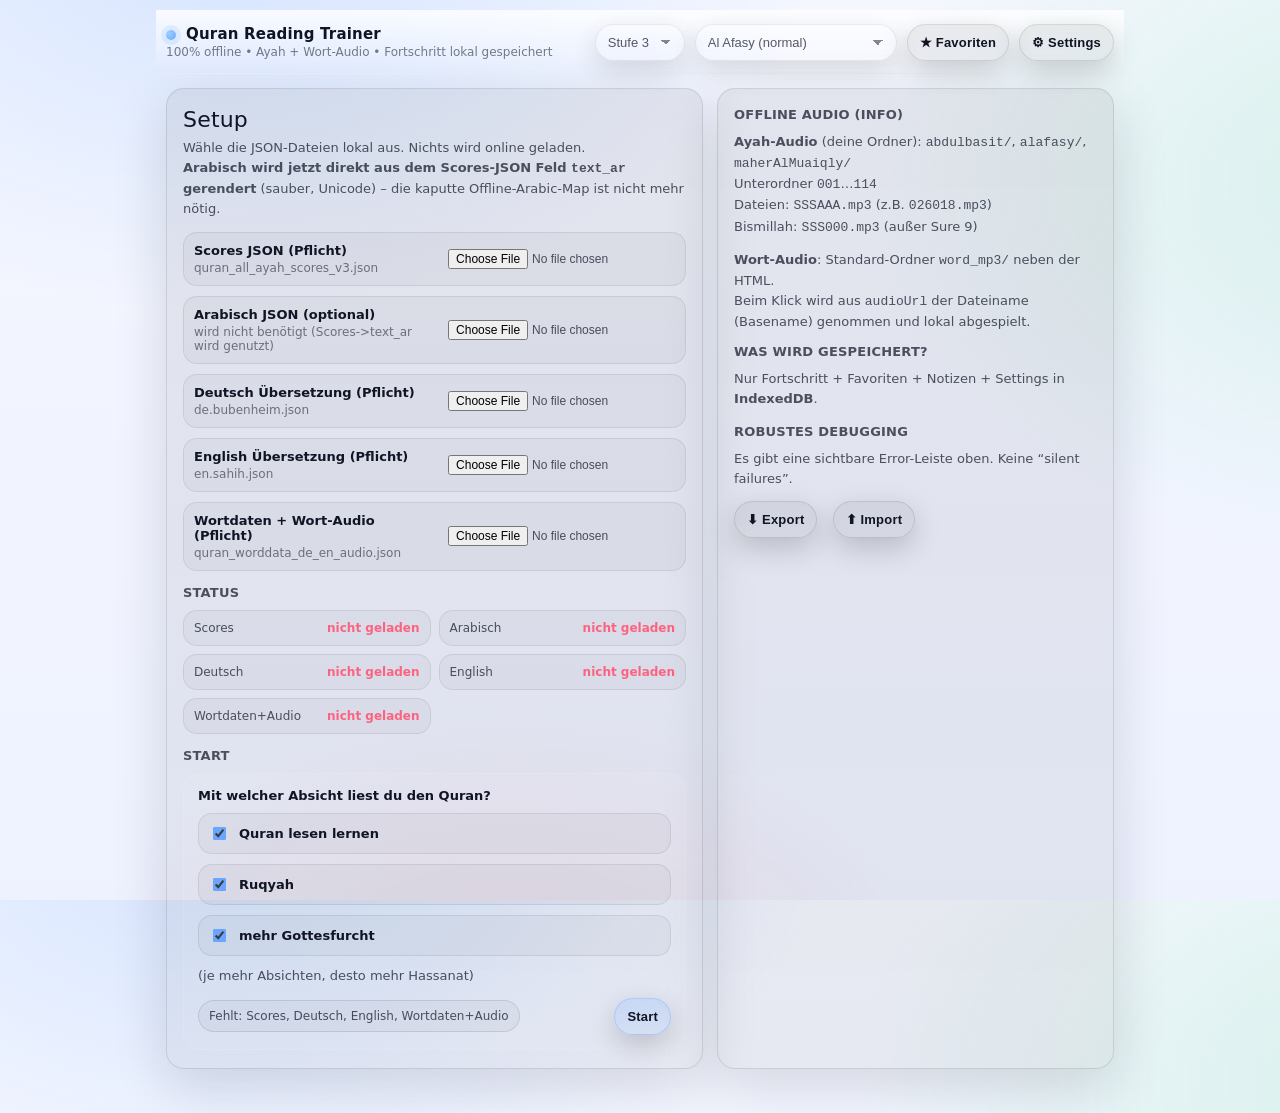
<file: quran_trainer_fixed_v34 (1).html>
<!doctype html>
<html lang="de">
<head>
  <meta charset="utf-8" />
  <meta name="viewport" content="width=device-width,initial-scale=1" />
  <title>Quran Reading Trainer (Offline)</title>
  <meta name="color-scheme" content="light dark">
  <style>
    :root{
      --bg:#0b1220;
      --bg2:#0f1a2e;
      --card:rgba(255,255,255,.08);
      --card2:rgba(255,255,255,.10);
      --stroke:rgba(255,255,255,.14);
      --text:#eaf0ff;
      --muted:rgba(234,240,255,.72);
      --muted2:rgba(234,240,255,.55);
      --accent:#6aa6ff;
      --accent2:#9ad0ff;
      --good:#45d483;
      --mid:#ffcc66;
      --bad:#ff5c7a;
      --shadow: 0 16px 50px rgba(0,0,0,.35);
      --radius: 18px;
      --focus: 0 0 0 3px rgba(106,166,255,.28);

      /* For option lists */
      --optBg:#0f1a2e;
      --optText:#eaf0ff;

      --mono: ui-monospace, SFMono-Regular, Menlo, Monaco, Consolas, "Liberation Mono", "Courier New", monospace;
      --sans: ui-sans-serif, system-ui, -apple-system, Segoe UI, Roboto, Helvetica, Arial, "Apple Color Emoji","Segoe UI Emoji";
    }
    @media (prefers-color-scheme: light){
      :root{
        --bg:#f5f7ff;
        --bg2:#eef2ff;
        --card:rgba(0,0,0,.05);
        --card2:rgba(0,0,0,.07);
        --stroke:rgba(0,0,0,.10);
        --text:#101526;
        --muted:rgba(16,21,38,.72);
        --muted2:rgba(16,21,38,.55);
        --shadow: 0 18px 55px rgba(16,21,38,.14);

        --optBg:#ffffff;
        --optText:#101526;
      }
    }

    *{box-sizing:border-box}
    html,body{height:100%}
    body{
      margin:0;
      font-family:var(--sans);
      background: radial-gradient(1200px 800px at 18% -10%, rgba(106,166,255,.24), transparent 50%),
                  radial-gradient(1000px 700px at 110% 20%, rgba(69,212,131,.16), transparent 55%),
                  radial-gradient(900px 650px at 40% 115%, rgba(255,92,122,.12), transparent 50%),
                  linear-gradient(180deg, var(--bg), var(--bg2));
      color:var(--text);
      overflow-x:hidden;
    }

    .wrap{ max-width: 980px; margin: 0 auto; padding: 22px 16px 44px; }

    .topbar{
      display:flex;
      gap:12px;
      align-items:center;
      justify-content:space-between;
      position:sticky;
      top:0;
      z-index:50;
      padding: 14px 10px 12px;
      margin: -12px -10px 14px;
      backdrop-filter: blur(12px);
      background: linear-gradient(180deg, rgba(0,0,0,.22), rgba(0,0,0,0));
      border-bottom: 1px solid rgba(255,255,255,.06);
    }
    @media (prefers-color-scheme: light){
      .topbar{ background: linear-gradient(180deg, rgba(255,255,255,.8), rgba(255,255,255,0)); border-bottom: 1px solid rgba(0,0,0,.06); }
    }

    .brand{ display:flex; flex-direction:column; gap:2px; min-width: 210px; }
    .brand .title{ font-weight: 720; letter-spacing:.2px; font-size: 15px; line-height: 1.1; display:flex; align-items:center; gap:10px; }
    .dot{
      width:10px; height:10px; border-radius:999px;
      background: radial-gradient(circle at 30% 30%, var(--accent2), var(--accent));
      box-shadow: 0 0 0 5px rgba(106,166,255,.15);
      flex: 0 0 auto;
    }
    .brand .subtitle{ color:var(--muted2); font-size: 12px; }

    .controls{ display:flex; gap:10px; align-items:center; justify-content:flex-end; flex-wrap:wrap; }

    .select, .btn, .input, .iconbtn{
      border:1px solid var(--stroke);
      background: linear-gradient(180deg, var(--card2), var(--card));
      color: var(--text);
      border-radius: 999px;
      padding: 10px 12px;
      font-size: 13px;
      outline:none;
      transition: transform .06s ease, border-color .15s ease, background .15s ease, box-shadow .15s ease;
      box-shadow: 0 10px 28px rgba(0,0,0,.18);
    }

    /* Dropdown readability fix (Windows/Chrome/Edge) */
    select.select{
      color: var(--text) !important;
      background-color: rgba(255,255,255,.06) !important;
    }
    select.select option{
      color: var(--optText) !important;
      background-color: var(--optBg) !important;
    }

    .select{
      padding: 10px 34px 10px 12px;
      appearance:none;
      background-image:
        linear-gradient(45deg, transparent 50%, var(--muted) 50%),
        linear-gradient(135deg, var(--muted) 50%, transparent 50%);
      background-position: calc(100% - 18px) calc(1em + 2px), calc(100% - 13px) calc(1em + 2px);
      background-size: 5px 5px, 5px 5px;
      background-repeat: no-repeat;
      cursor:pointer;
    }

    .input{
      border-radius: 14px;
      padding: 10px 12px;
      background: rgba(255,255,255,.06);
      box-shadow:none;
    }

    .btn{
      cursor:pointer; user-select:none;
      display:inline-flex; align-items:center; justify-content:center; gap:10px;
      font-weight:650; letter-spacing:.2px;
    }
    .btn:active{ transform: translateY(1px) }
    .btn:hover{ border-color: rgba(106,166,255,.35) }
    .btn:focus-visible{ box-shadow: var(--focus) }

    .btn.primary{ background: linear-gradient(180deg, rgba(106,166,255,.22), rgba(106,166,255,.12)); border-color: rgba(106,166,255,.35); }
    .btn.good{ background: linear-gradient(180deg, rgba(69,212,131,.22), rgba(69,212,131,.10)); border-color: rgba(69,212,131,.42); }
    .btn.mid{ background: linear-gradient(180deg, rgba(255,204,102,.22), rgba(255,204,102,.10)); border-color: rgba(255,204,102,.45); }
    .btn.bad{ background: linear-gradient(180deg, rgba(255,92,122,.22), rgba(255,92,122,.10)); border-color: rgba(255,92,122,.45); }

    .iconbtn{
      width: 40px; height:40px;
      display:inline-flex; align-items:center; justify-content:center;
      cursor:pointer; padding:0; border-radius: 999px;
    }
    .iconbtn:hover{ border-color: rgba(106,166,255,.35) }
    .iconbtn:focus-visible{ box-shadow: var(--focus) }

    .card{
      border:1px solid var(--stroke);
      background: linear-gradient(180deg, var(--card2), var(--card));
      border-radius: var(--radius);
      box-shadow: var(--shadow);
    }
    .card.pad{ padding: 18px 16px; }

    .grid{ display:grid; gap:14px; }
    @media (min-width: 900px){ .grid.two{ grid-template-columns: 1.15fr .85fr; } }

    .h1{ font-size: 22px; margin: 0 0 6px; letter-spacing:.2px; }
    .p{ margin: 0; color: var(--muted); line-height: 1.55; font-size: 13px; }
    .sectionTitle{
      margin: 0 0 10px;
      font-weight: 720; letter-spacing:.2px; font-size: 13px; color: var(--muted);
      text-transform: uppercase;
    }
    .row{ display:flex; gap:10px; align-items:center; flex-wrap:wrap; }
    .row.between{ justify-content:space-between; }

    .fileRow{
      display:flex; justify-content:space-between; align-items:center;
      gap:12px; padding:10px 10px; border-radius: 14px;
      border:1px solid rgba(255,255,255,.08);
      background: rgba(255,255,255,.04);
    }
    @media (prefers-color-scheme: light){
      .fileRow{ border:1px solid rgba(0,0,0,.08); background: rgba(0,0,0,.03); }
    }
    .fileRow .label{ display:flex; flex-direction:column; gap:3px; min-width: 190px; }
    .fileRow .label .t{ font-weight: 700; font-size: 13px; }
    .fileRow .label .s{ color:var(--muted2); font-size: 12px; }

    input[type="file"]{ max-width: 100%; color: var(--muted); font-size: 12px; }

    .status{
      display:grid; gap:8px;
      grid-template-columns: 1fr 1fr;
    }
    .status .item{
      padding:10px 10px; border-radius: 14px;
      border:1px solid rgba(255,255,255,.08);
      background: rgba(255,255,255,.04);
      display:flex; justify-content:space-between; align-items:center; gap:10px;
      font-size: 12px; color: var(--muted);
    }
    @media (prefers-color-scheme: light){
      .status .item{ border:1px solid rgba(0,0,0,.08); background: rgba(0,0,0,.03); }
    }
    .status .ok{ color: rgba(69,212,131,.95); font-weight:700 }
    .status .no{ color: rgba(255,92,122,.95); font-weight:700 }

    .check{
      display:flex; align-items:center; gap:10px;
      padding:10px 10px; border-radius: 14px;
      border:1px solid rgba(255,255,255,.08);
      background: rgba(255,255,255,.04);
      cursor:pointer; user-select:none;
    }
    @media (prefers-color-scheme: light){
      .check{ border:1px solid rgba(0,0,0,.08); background: rgba(0,0,0,.03); }
    }
    .check input{ accent-color: var(--accent); cursor:pointer; }

    .trainerCard{ padding: 18px 16px 14px; display:flex; flex-direction:column; gap:14px; }

    .ayahHeader{ display:flex; align-items:flex-start; justify-content:space-between; gap:12px; }
    .ayahHeader .meta{ display:flex; flex-direction:column; gap:3px; min-width: 0; }
    .ayahHeader .meta .line1{ font-weight: 800; font-size: 14px; letter-spacing:.2px; white-space:nowrap; overflow:hidden; text-overflow:ellipsis; }
    .ayahHeader .meta .line2{ color: var(--text); font-size: 16px; font-weight: 850; opacity: .92; white-space:nowrap; overflow:hidden; text-overflow:ellipsis; }
    .ayahIcons{ display:flex; gap:8px; align-items:center; flex:0 0 auto; }

    .ayahTextWrap{
      padding: 16px 12px; border-radius: var(--radius);
      border:1px solid rgba(255,255,255,.10);
      background: rgba(255,255,255,.04);
      display:flex; flex-direction:column; gap:14px;
      align-items:center; text-align:center;
    }
    @media (prefers-color-scheme: light){
      .ayahTextWrap{ border:1px solid rgba(0,0,0,.08); background: rgba(0,0,0,.03); }
    }

    /* Arabic: now real Unicode from scores.text_ar */
    .arabic{
      direction: rtl;
      unicode-bidi: plaintext;
      font-size: 34px;
      line-height: 1.95;
      text-align:center;
      max-width: 920px;
      word-break: keep-all;
      padding: 2px 6px;
      user-select:text;
      letter-spacing: 0; /* important: don't break shaping */
      font-family: "Noto Naskh Arabic", "Amiri", "Scheherazade New", serif;
    }

    .word{
      display:inline;
      cursor:pointer;
      user-select:text;
      color: var(--text);
      transition: color .1s ease, text-decoration-color .1s ease;
      text-decoration: underline;
      text-decoration-thickness: 1.5px;
      text-decoration-color: rgba(0,0,0,0);
      text-underline-offset: 7px;
      padding: 0;
      margin: 0 2px;
    }
    .word:hover{
      color: var(--accent);
      text-decoration-color: rgba(106,166,255,.55);
    }
    .word:active{ color: var(--accent2); }

    .translations{ display:flex; flex-direction:column; gap:8px; width: 100%; max-width: 860px; }
    .trLine{ font-size: 15px; line-height: 1.55; color: var(--muted); margin: 0; text-align:center; white-space:pre-wrap; }
    .trLabel{ font-size: 11px; color: var(--muted2); letter-spacing:.14em; text-transform:uppercase; margin-bottom: -2px; }

    .bottomBar{ display:flex; gap:12px; flex-wrap:wrap; justify-content:center; padding: 6px 0 2px; }
    .hint{ text-align:center; font-size: 12px; color: var(--muted2); margin-top: -2px; }

    .bigPlay{
      width: 52px; height: 52px; border-radius: 999px;
      border:1px solid rgba(106,166,255,.40);
      background: radial-gradient(circle at 30% 30%, rgba(106,166,255,.22), rgba(106,166,255,.10));
      box-shadow: 0 16px 40px rgba(0,0,0,.22);
      cursor:pointer;
      display:flex; align-items:center; justify-content:center;
      transition: transform .08s ease, border-color .15s ease;
      flex: 0 0 auto;
    }
    .bigPlay:hover{ border-color: rgba(106,166,255,.62) }
    .bigPlay:active{ transform: translateY(1px) }
    .bigPlay svg{ width: 22px; height:22px; fill: var(--text); opacity: .92 }

    .pill{
      border-radius: 999px;
      border:1px solid rgba(255,255,255,.12);
      background: rgba(255,255,255,.05);
      color: var(--muted);
      font-size: 12px;
      padding: 8px 10px;
      display:inline-flex;
      align-items:center;
      gap:8px;
    }
    @media (prefers-color-scheme: light){
      .pill{ border:1px solid rgba(0,0,0,.10); background: rgba(0,0,0,.03); }
    }

    .kbd{
      font-family: var(--mono);
      font-size: 11px;
      border:1px solid rgba(255,255,255,.16);
      border-bottom-width: 2px;
      border-radius: 10px;
      padding: 2px 6px;
      color: var(--muted);
      background: rgba(0,0,0,.14);
    }
    @media (prefers-color-scheme: light){
      .kbd{ border:1px solid rgba(0,0,0,.12); background: rgba(255,255,255,.8); }
    }

    .popoverWrap{ position:relative; }
    .popover{
      position:absolute; right:0; top: calc(100% + 10px);
      width: min(320px, 92vw);
      background: linear-gradient(180deg, rgba(20,28,52,.92), rgba(14,20,39,.92));
      border:1px solid rgba(255,255,255,.14);
      border-radius: 16px;
      padding: 12px;
      box-shadow: 0 22px 60px rgba(0,0,0,.45);
      backdrop-filter: blur(12px);
      display:none;
      z-index: 60;
    }
    @media (prefers-color-scheme: light){
      .popover{
        background: rgba(255,255,255,.95);
        border:1px solid rgba(0,0,0,.10);
        box-shadow: 0 22px 60px rgba(16,21,38,.18);
      }
    }
    .popover.open{ display:block; }
    .popover .title{ font-weight:800; font-size: 13px; margin: 0 0 10px; letter-spacing:.2px; }
    .popover .sep{ height:1px; background: rgba(255,255,255,.12); margin: 10px 0; }
    @media (prefers-color-scheme: light){ .popover .sep{ background: rgba(0,0,0,.10); } }
    .popover .small{ color: var(--muted2); font-size: 12px; margin: 0 0 8px; line-height:1.45; }

    .tooltip{
      position:fixed; z-index: 1000; pointer-events:none;
      background: rgba(18,24,44,.92);
      color: var(--text);
      border:1px solid rgba(255,255,255,.16);
      border-radius: 14px;
      padding: 8px 10px;
      box-shadow: 0 18px 45px rgba(0,0,0,.40);
      max-width: min(320px, 90vw);
      display:none;
      backdrop-filter: blur(10px);
      font-size: 12px;
      line-height: 1.35;
      white-space:pre-wrap;
    }
    @media (prefers-color-scheme: light){
      .tooltip{
        background: rgba(255,255,255,.96);
        color: var(--text);
        border:1px solid rgba(0,0,0,.12);
        box-shadow: 0 18px 45px rgba(16,21,38,.16);
      }
    }

    .modalOverlay{
      position:fixed; inset:0;
      background: rgba(0,0,0,.55);
      display:none;
      align-items:center;
      justify-content:center;
      padding: 18px;
      z-index: 200;
    }
    .modalOverlay.open{ display:flex; }
    .modal{
      width: min(860px, 96vw);
      max-height: min(86vh, 900px);
      overflow:auto;
      border-radius: 20px;
      border:1px solid rgba(255,255,255,.16);
      background: linear-gradient(180deg, rgba(20,28,52,.96), rgba(14,20,39,.96));
      box-shadow: 0 26px 75px rgba(0,0,0,.55);
      backdrop-filter: blur(14px);
    }
    @media (prefers-color-scheme: light){
      .modal{
        background: rgba(255,255,255,.98);
        border:1px solid rgba(0,0,0,.10);
        box-shadow: 0 26px 75px rgba(16,21,38,.20);
      }
    }
    .modal .head{
      padding: 14px 14px 10px;
      border-bottom: 1px solid rgba(255,255,255,.10);
      display:flex; align-items:center; justify-content:space-between; gap:10px;
      position: sticky; top:0; background: inherit; z-index: 1;
    }
    @media (prefers-color-scheme: light){ .modal .head{ border-bottom: 1px solid rgba(0,0,0,.08); } }
    .modal .head .t{ font-weight: 850; font-size: 14px; letter-spacing:.2px; }
    .modal .body{ padding: 14px; }

    .list{ display:flex; flex-direction:column; gap:10px; }
    .listItem{
      padding: 12px 12px;
      border-radius: 16px;
      border:1px solid rgba(255,255,255,.10);
      background: rgba(255,255,255,.04);
      display:flex; justify-content:space-between; gap:12px;
      cursor:pointer;
    }
    @media (prefers-color-scheme: light){
      .listItem{ border:1px solid rgba(0,0,0,.08); background: rgba(0,0,0,.03); }
    }
    .listItem:hover{ border-color: rgba(106,166,255,.35); }
    .listItem .a{ display:flex; flex-direction:column; gap:4px; min-width: 0; }
    .listItem .a .l1{ font-weight: 820; font-size: 13px; white-space:nowrap; overflow:hidden; text-overflow:ellipsis; }
    .listItem .a .l2{ color: var(--muted2); font-size: 12px; white-space:nowrap; overflow:hidden; text-overflow:ellipsis; }
    .listItem .b{ color: var(--muted2); font-family: var(--mono); font-size: 12px; flex:0 0 auto; align-self:center; }

    .errorBar{
      position:fixed; top:0; left:0; right:0;
      z-index: 9999;
      display:none;
      padding: 10px 12px;
      background: rgba(255, 92, 122, .18);
      border-bottom: 1px solid rgba(255,92,122,.45);
      backdrop-filter: blur(10px);
    }
    .errorBar.open{ display:block; }
    .errorBar .inner{
      max-width: 980px; margin: 0 auto;
      display:flex; gap:10px; align-items:flex-start; justify-content:space-between;
    }
    .errorBar .msg{ font-size: 12px; line-height: 1.4; color: var(--text); white-space:pre-wrap; }
    .errorBar .actions{ display:flex; gap:8px; align-items:center; flex:0 0 auto; }

    .hidden{ display:none !important; }
  </style>
</head>
<body>
  <div id="errorBar" class="errorBar" role="alert">
    <div class="inner">
      <div class="msg" id="errorMsg"></div>
      <div class="actions">
        <button class="btn" id="btnCopyError" title="Fehler kopieren">Copy</button>
        <button class="btn bad" id="btnCloseError" title="Schließen">✕</button>
      </div>
    </div>
  </div>

  <div class="tooltip" id="tooltip"></div>

  <div class="modalOverlay" id="modalOverlay">
    <div class="modal" id="modal">
      <div class="head">
        <div class="t" id="modalTitle">Modal</div>
        <button class="btn bad" id="modalClose">Schließen</button>
      </div>
      <div class="body" id="modalBody"></div>
    </div>
  </div>

  <div class="wrap">
    <div class="topbar">
      <div class="brand">
        <div class="title"><span class="dot"></span> Quran Reading Trainer</div>
        <div class="subtitle">100% offline • Ayah + Wort-Audio • Fortschritt lokal gespeichert</div>
      </div>

      <div class="controls">
        <select id="stageSelect" class="select" title="Stufe wählen" disabled>

          <option value="1">Stufe 1</option>
          <option value="2">Stufe 2</option>
          <option value="3">Stufe 3</option>
          <option value="4">Stufe 4</option>
          <option value="5">Stufe 5</option>
          <option value="6">Stufe 6</option>
          <option value="7">Stufe 7</option>
        </select>

        <!-- FIX: folder names exactly like your screenshot -->
        <select id="reciterSelect" class="select" title="Rezitator" disabled>
          <option value="abdulbasit">Abdul Basit (langsam)</option>
          <option value="alafasy" selected>Al Afasy (normal)</option>
          <option value="maherAlMuaiqly">Maher Al-Muaiqly (schnell)</option>
        </select>

        <button id="btnFavorites" class="btn" disabled title="Favoriten">★ Favoriten</button>

        <div class="popoverWrap">
          <button id="btnSettings" class="btn" disabled title="Settings">⚙︎ Settings</button>
          <div id="settingsPopover" class="popover" role="dialog" aria-label="Settings">
            <div class="title">Settings</div>

            <div class="small">Sprachen (Tooltip + Übersetzungen)</div>
            <label class="check" style="margin-bottom:8px;">
              <input type="checkbox" id="langDE" checked />
              <div>
                <div style="font-weight:800; font-size:13px;">Deutsch</div>
                <div style="color:var(--muted2); font-size:12px;">de.bubenheim</div>
              </div>
            </label>
            <label class="check">
              <input type="checkbox" id="langEN" checked />
              <div>
                <div style="font-weight:800; font-size:13px;">English</div>
                <div style="color:var(--muted2); font-size:12px;">en.sahih</div>
              </div>
            </label>

            <div class="sep"></div>

            <div class="small">Wiederholen nach X Ayahs (gilt für schlecht/mittel/gut)</div>
            <div class="row">
              <input id="repeatAfter" class="input" type="number" min="1" max="200" step="1" value="7" style="width:110px;" />
              <span class="pill">Empfohlen: 5–12</span>
            </div>

            <div class="sep"></div>

            <div class="small">Wort-Audio-Ordner (relativ zur HTML, Default: <span style="font-family:var(--mono);">word_mp3</span>)</div>
            <input id="wordFolder" class="input" type="text" value="word_mp3" />

            <div class="sep"></div>

            <div class="row between">
              <span class="pill">Shortcuts: <span class="kbd">Space</span> Audio • <span class="kbd">1</span>/<span class="kbd">2</span>/<span class="kbd">3</span> Bewertung</span>
              <button class="btn" id="btnResetSession" title="Session neu starten">↻ Session</button>
              <button class="btn bad" id="btnResetProgress" title="Fortschritt komplett löschen">🗑 Fortschritt</button>
            </div>
          </div>
        </div>
      </div>
    </div>

    <!-- SETUP SCREEN -->
    <div id="setupScreen" class="grid two">
      <div class="card pad">
        <div class="h1">Setup</div>
        <p class="p">
          Wähle die JSON-Dateien lokal aus. Nichts wird online geladen.
          <br><b>Arabisch wird jetzt direkt aus dem Scores-JSON Feld <span style="font-family:var(--mono);">text_ar</span> gerendert</b> (sauber, Unicode) – die kaputte Offline-Arabic-Map ist nicht mehr nötig.
        </p>

        <div style="height:12px;"></div>

        <div class="grid" style="gap:10px;">
          <div class="fileRow">
            <div class="label">
              <div class="t">Scores JSON (Pflicht)</div>
              <div class="s">quran_all_ayah_scores_v3.json</div>
            </div>
            <input id="fileScores" type="file" accept=".json,application/json" />
          </div>

          <!-- now optional -->
          <div class="fileRow">
            <div class="label">
              <div class="t">Arabisch JSON (optional)</div>
              <div class="s">wird nicht benötigt (Scores->text_ar wird genutzt)</div>
            </div>
            <input id="fileArabic" type="file" accept=".json,application/json" />
          </div>

          <div class="fileRow">
            <div class="label">
              <div class="t">Deutsch Übersetzung (Pflicht)</div>
              <div class="s">de.bubenheim.json</div>
            </div>
            <input id="fileDE" type="file" accept=".json,application/json" />
          </div>

          <div class="fileRow">
            <div class="label">
              <div class="t">English Übersetzung (Pflicht)</div>
              <div class="s">en.sahih.json</div>
            </div>
            <input id="fileEN" type="file" accept=".json,application/json" />
          </div>

          <div class="fileRow">
            <div class="label">
              <div class="t">Wortdaten + Wort-Audio (Pflicht)</div>
              <div class="s">quran_worddata_de_en_audio.json</div>
            </div>
            <input id="fileWordAudio" type="file" accept=".json,application/json" />
          </div>
        </div>

        <div style="height:14px;"></div>

        <div class="sectionTitle">Status</div>
        <div class="status" id="statusPanel"></div>

        <div style="height:14px;"></div>

        <div class="sectionTitle">Start</div>
        <div class="card" style="border-radius:18px; padding:14px; border:1px solid rgba(255,255,255,.10); background: rgba(255,255,255,.04); box-shadow:none;">
          <div style="font-weight:850; font-size: 13px; margin-bottom:10px;">Mit welcher Absicht liest du den Quran?</div>

          <label class="check" style="margin-bottom:10px;">
            <input type="checkbox" id="intentLearn" checked />
            <div><div style="font-weight:800; font-size:13px;">Quran lesen lernen</div></div>
          </label>
          <label class="check" style="margin-bottom:10px;">
            <input type="checkbox" id="intentRuqyah" checked />
            <div><div style="font-weight:800; font-size:13px;">Ruqyah</div></div>
          </label>
          <label class="check">
            <input type="checkbox" id="intentTaqwa" checked />
            <div><div style="font-weight:800; font-size:13px;">mehr Gottesfurcht</div></div>
          </label>

          <div style="height:10px;"></div>
          <div class="p">(je mehr Absichten, desto mehr Hassanat)</div>

          <div style="height:12px;"></div>
          <div class="row between">
            <span class="pill" id="startHint">Bitte alle Pflicht-Dateien laden.</span>
            <button class="btn primary" id="btnStart">Start</button>
          </div>
        </div>
      </div>

      <div class="card pad">
        <div class="sectionTitle">Offline Audio (Info)</div>
        <p class="p" style="margin-bottom:12px;">
          <b>Ayah-Audio</b> (deine Ordner): <span style="font-family:var(--mono);">abdulbasit/</span>, <span style="font-family:var(--mono);">alafasy/</span>, <span style="font-family:var(--mono);">maherAlMuaiqly/</span><br/>
          Unterordner <span style="font-family:var(--mono);">001</span>…<span style="font-family:var(--mono);">114</span><br/>
          Dateien: <span style="font-family:var(--mono);">SSSAAA.mp3</span> (z.B. <span style="font-family:var(--mono);">026018.mp3</span>)<br/>
          Bismillah: <span style="font-family:var(--mono);">SSS000.mp3</span> (außer Sure 9)
        </p>

        <p class="p" style="margin-bottom:12px;">
          <b>Wort-Audio</b>: Standard-Ordner <span style="font-family:var(--mono);">word_mp3/</span> neben der HTML.<br/>
          Beim Klick wird aus <span style="font-family:var(--mono);">audioUrl</span> der Dateiname (Basename) genommen und lokal abgespielt.
        </p>

        <div class="sectionTitle">Was wird gespeichert?</div>
        <p class="p">Nur Fortschritt + Favoriten + Notizen + Settings in <b>IndexedDB</b>.</p>

        <div style="height:14px;"></div>

        <div class="sectionTitle">Robustes Debugging</div>
        <p class="p">Es gibt eine sichtbare Error-Leiste oben. Keine “silent failures”.</p>

        <div style="height:12px;"></div>

        <button class="btn" id="btnExport" title="Fortschritt exportieren (JSON)">⬇︎ Export</button>
        <button class="btn" id="btnImport" title="Fortschritt importieren (JSON)" style="margin-left:10px;">⬆︎ Import</button>
        <input id="importFile" type="file" accept=".json,application/json" class="hidden" />
      </div>
    </div>

    <!-- TRAINER SCREEN -->
    <div id="trainerScreen" class="hidden">
      <div class="card trainerCard">
        <div class="ayahHeader">
          <div class="meta">
            <div class="line1" id="ayahTitle">—</div>
            <div class="line2" id="ayahSub">—</div>
          </div>
          <div class="ayahIcons">
            <button class="iconbtn" id="btnFav" title="Favorit">★</button>
            <button class="iconbtn" id="btnCopy" title="Kopieren">⧉</button>
            <button class="iconbtn" id="btnNote" title="Notiz">✎</button>
          </div>
        </div>

        <div class="row" style="justify-content:center; gap:10px;">
          <button class="bigPlay" id="btnPlay" title="Ayah Audio (Space)">
            <svg id="playIcon" viewBox="0 0 24 24" aria-hidden="true"><path d="M8 5v14l11-7z"/></svg>
            <svg id="pauseIcon" class="hidden" viewBox="0 0 24 24" aria-hidden="true"><path d="M6 5h4v14H6zm8 0h4v14h-4z"/></svg>
          </button>
          <div class="pill" id="pillProgress">—</div>
          <div class="pill" id="pillState">—</div>
        </div>

        <div class="ayahTextWrap">
          <div class="arabic" id="arabicLine"></div>
          <div class="translations" id="translations"></div>
        </div>

        <div class="bottomBar">
          <button class="btn bad" id="btnBad">schlecht <span class="kbd">1</span></button>
          <button class="btn mid" id="btnMid">mittel <span class="kbd">2</span></button>
          <button class="btn good" id="btnGood">gut <span class="kbd">3</span></button>
        </div>
        <div class="hint">Space startet/pausiert Ayah-Audio. Wort-Hover zeigt Tooltip, Wort-Klick spielt Wort-MP3.</div>
      </div>
    </div>
  </div>

  <script>
    "use strict";

    /**********************
     * Robust Error Bar
     **********************/
    const errorBar = document.getElementById("errorBar");
    const errorMsg = document.getElementById("errorMsg");
    const btnCloseError = document.getElementById("btnCloseError");
    const btnCopyError = document.getElementById("btnCopyError");
    let lastErrorText = "";

    function showError(err, context="") {
      try {
        const text = (context ? `[${context}] ` : "") + (err?.stack || err?.message || String(err));
        lastErrorText = text;
        errorMsg.textContent = text;
        errorBar.classList.add("open");
        console.error(err);
      } catch (e) {
        console.error("showError failed", e);
      }
    }
    function hideError(){ errorBar.classList.remove("open"); }
    btnCloseError.addEventListener("click", hideError);
    btnCopyError.addEventListener("click", async () => {
      try { await navigator.clipboard.writeText(lastErrorText || ""); }
      catch {
        const ta = document.createElement("textarea");
        ta.value = lastErrorText || "";
        document.body.appendChild(ta);
        ta.select();
        document.execCommand("copy");
        ta.remove();
      }
    });

    window.addEventListener("error", (e) => showError(e.error || e.message, "window.onerror"));
    window.addEventListener("unhandledrejection", (e) => showError(e.reason || e, "unhandledrejection"));

    /**********************
     * IndexedDB
     **********************/
    const DB_NAME = "quran_trainer_db";
    const DB_VERSION = 1;
    const STORE_AYAH = "ayahState";
    const STORE_SETTINGS = "settings";

    function openDB() {
      return new Promise((resolve, reject) => {
        const req = indexedDB.open(DB_NAME, DB_VERSION);
        req.onupgradeneeded = () => {
          const db = req.result;
          if (!db.objectStoreNames.contains(STORE_AYAH)) db.createObjectStore(STORE_AYAH, { keyPath: "ref" });
          if (!db.objectStoreNames.contains(STORE_SETTINGS)) db.createObjectStore(STORE_SETTINGS, { keyPath: "key" });
        };
        req.onsuccess = () => resolve(req.result);
        req.onerror = () => reject(req.error);
      });
    }

    async function idbGet(db, store, key) {
      return new Promise((resolve, reject) => {
        const tx = db.transaction(store, "readonly");
        const st = tx.objectStore(store);
        const req = st.get(key);
        req.onsuccess = () => resolve(req.result);
        req.onerror = () => reject(req.error);
      });
    }

    async function idbPut(db, store, value) {
      return new Promise((resolve, reject) => {
        const tx = db.transaction(store, "readwrite");
        const st = tx.objectStore(store);
        const req = st.put(value);
        req.onsuccess = () => resolve(true);
        req.onerror = () => reject(req.error);
      });
    }

    async function idbGetAll(db, store) {
      return new Promise((resolve, reject) => {
        const tx = db.transaction(store, "readonly");
        const st = tx.objectStore(store);
        const req = st.getAll();
        req.onsuccess = () => resolve(req.result || []);
        req.onerror = () => reject(req.error);
      });
    }

    async function idbClear(db, store) {
      return new Promise((resolve, reject) => {
        const tx = db.transaction(store, "readwrite");
        const st = tx.objectStore(store);
        const req = st.clear();
        req.onsuccess = () => resolve(true);
        req.onerror = () => reject(req.error);
      });
    }

    /**********************
     * App State (In-Memory JSONs)
     **********************/
    let scoresArr = null;          // array
    let arabicMap = null;          // optional ref->arabic string (unused now)
    let deMap = null;              // ref -> de string
    let enMap = null;              // ref -> en string
    let wordAudioMap = null;       // ref -> [{ar,de,en,audioUrl}]

    // derived
    let refToScore = new Map();    // ref -> score entry
    let stageRefs = new Map();     // stageNumber -> array of refs

    // progress cache
    let db = null;
    let stateCache = new Map();    // ref -> {ref, goodCount, mediumCount, mediumPassed, done, favorite, note}

    // settings
    const settings = {
      stage: 3,
      reciter: "alafasy",          // FIX: folder name matches your filesystem
      repeatAfter: 7,
      langDE: true,
      langEN: true,
      wordFolder: "word_mp3",
      intentions: { learn:true, ruqyah:true, taqwa:true }
    };

    // session runtime
    let pool = [];
    let poolIndex = 0;
    let reviewQueue = [];          // {ref, dueAt}
    let showCounter = 0;
    let currentRef = null;
    let currentShowIndex = 0;

    // audio
    let ayahAudio = null;
    let ayahPlaylist = [];
    let ayahPlaylistIdx = 0;
    let ayahPlayToken = 0;          // increments on each new play session to ignore stale events

    // tooltip
    const tooltip = document.getElementById("tooltip");
    let tooltipVisible = false;

    /**********************
     * UI Elements
     **********************/
    const setupScreen = document.getElementById("setupScreen");
    const trainerScreen = document.getElementById("trainerScreen");

    const statusPanel = document.getElementById("statusPanel");
    const startHint = document.getElementById("startHint");
    const btnStart = document.getElementById("btnStart");

    const stageSelect = document.getElementById("stageSelect");
    const reciterSelect = document.getElementById("reciterSelect");
    const btnSettings = document.getElementById("btnSettings");
    const settingsPopover = document.getElementById("settingsPopover");
    const btnFavorites = document.getElementById("btnFavorites");

    const langDE = document.getElementById("langDE");
    const langEN = document.getElementById("langEN");
    const repeatAfterInput = document.getElementById("repeatAfter");
    const wordFolderInput = document.getElementById("wordFolder");
    const btnResetSession = document.getElementById("btnResetSession");
    const btnResetProgress = document.getElementById("btnResetProgress");

    const ayahTitle = document.getElementById("ayahTitle");
    const ayahSub = document.getElementById("ayahSub");
    const arabicLine = document.getElementById("arabicLine");
    const translations = document.getElementById("translations");

    const btnPlay = document.getElementById("btnPlay");
    const playIcon = document.getElementById("playIcon");
    const pauseIcon = document.getElementById("pauseIcon");

    const btnBad = document.getElementById("btnBad");
    const btnMid = document.getElementById("btnMid");
    const btnGood = document.getElementById("btnGood");

    const pillProgress = document.getElementById("pillProgress");
    const pillState = document.getElementById("pillState");

    const btnFav = document.getElementById("btnFav");
    const btnCopy = document.getElementById("btnCopy");
    const btnNote = document.getElementById("btnNote");

    const intentLearn = document.getElementById("intentLearn");
    const intentRuqyah = document.getElementById("intentRuqyah");
    const intentTaqwa = document.getElementById("intentTaqwa");

    const fileScores = document.getElementById("fileScores");
    const fileArabic = document.getElementById("fileArabic");
    const fileDE = document.getElementById("fileDE");
    const fileEN = document.getElementById("fileEN");
    const fileWordAudio = document.getElementById("fileWordAudio");

    const btnExport = document.getElementById("btnExport");
    const btnImport = document.getElementById("btnImport");
    const importFile = document.getElementById("importFile");

    // modal
    const modalOverlay = document.getElementById("modalOverlay");
    const modalTitle = document.getElementById("modalTitle");
    const modalBody = document.getElementById("modalBody");
    const modalClose = document.getElementById("modalClose");

    function openModal(title, htmlNodeOrString) {
      modalTitle.textContent = title;
      modalBody.innerHTML = "";
      if (typeof htmlNodeOrString === "string") modalBody.innerHTML = htmlNodeOrString;
      else if (htmlNodeOrString instanceof Node) modalBody.appendChild(htmlNodeOrString);
      modalOverlay.classList.add("open");
    }
    function closeModal() { modalOverlay.classList.remove("open"); }
    modalClose.addEventListener("click", closeModal);
    modalOverlay.addEventListener("click", (e) => { if (e.target === modalOverlay) closeModal(); });

    /**********************
     * Helpers
     **********************/
    function pad3(n){ return String(n).padStart(3,"0"); }

    function scoreToStage(score) {
  // Stage mapping per user requirement:
  // Stage 1: score <= 1.9
  // Stage 2: 1.9 < score < 3
  // Stage 3: 3 <= score < 4
  // Stage 4: 4 <= score < 5
  // Stage 5: 5 <= score < 7
  // Stage 6: 7 <= score < 8
  // Stage 7: 8 <= score
  const s = Number(score);
  if (!Number.isFinite(s)) return 1;
  if (s <= 1.9) return 1;
  if (s < 3) return 2;
  if (s < 4) return 3;
  if (s < 5) return 4;
  if (s < 7) return 5;
  if (s < 8) return 6;
  return 7;
}

    function getOrInitState(ref) {
      let st = stateCache.get(ref);
      if (!st) {
        st = { ref, goodCount:0, mediumCount:0, mediumPassed:false, done:false, favorite:false, note:"" };
        stateCache.set(ref, st);
      }
      st.goodCount = Math.max(0, Math.min(2, Number(st.goodCount)||0));
      st.mediumCount = Math.max(0, Math.min(2, Number(st.mediumCount)||0));
      st.mediumPassed = Boolean(st.mediumPassed) || st.mediumCount >= 2;
      st.done = Boolean(st.done) || st.goodCount >= 2;
      st.favorite = Boolean(st.favorite);
      st.note = String(st.note || "");
      return st;
    }

    async function persistState(ref) {
      const st = getOrInitState(ref);
      try { await idbPut(db, STORE_AYAH, st); }
      catch (e) { showError(e, "persistState"); }
    }

    async function persistSetting(key, value) {
      try { await idbPut(db, STORE_SETTINGS, { key, value }); }
      catch (e) { showError(e, "persistSetting"); }
    }

    function updateSettingsFromUI() {
      settings.langDE = !!langDE.checked;
      settings.langEN = !!langEN.checked;
      if (!settings.langDE && !settings.langEN) { settings.langDE = true; langDE.checked = true; }

      settings.repeatAfter = Math.max(1, Math.min(200, Number(repeatAfterInput.value || 7)));
      repeatAfterInput.value = String(settings.repeatAfter);

      settings.wordFolder = String(wordFolderInput.value || "word_mp3").trim() || "word_mp3";
      wordFolderInput.value = settings.wordFolder;

      settings.stage = Math.max(1, Number(stageSelect.value || settings.stage) || 1);
      settings.reciter = String(reciterSelect.value || settings.reciter);

      settings.intentions = {
        learn: !!intentLearn.checked,
        ruqyah: !!intentRuqyah.checked,
        taqwa: !!intentTaqwa.checked
      };
    }

    async function saveSettingsToDB() { await persistSetting("settings", { ...settings }); }

    async function loadSettingsFromDB() {
      try {
        const s = await idbGet(db, STORE_SETTINGS, "settings");
        if (s?.value && typeof s.value === "object") {
          const v = s.value;
          settings.stage = Math.max(1, Number(v.stage || settings.stage) || 1);
          settings.reciter = String(v.reciter || settings.reciter);
          settings.repeatAfter = Math.max(1, Math.min(200, Number(v.repeatAfter || settings.repeatAfter)));
          settings.langDE = v.langDE !== false;
          settings.langEN = v.langEN !== false;
          if (!settings.langDE && !settings.langEN) settings.langDE = true;
          settings.wordFolder = String(v.wordFolder || settings.wordFolder);
          settings.intentions = v.intentions || settings.intentions;
        }
      } catch (e) { showError(e, "loadSettingsFromDB"); }

      stageSelect.value = String(settings.stage);
      reciterSelect.value = settings.reciter;
      repeatAfterInput.value = String(settings.repeatAfter);
      langDE.checked = settings.langDE;
      langEN.checked = settings.langEN;
      wordFolderInput.value = settings.wordFolder;
      intentLearn.checked = !!settings.intentions.learn;
      intentRuqyah.checked = !!settings.intentions.ruqyah;
      intentTaqwa.checked = !!settings.intentions.taqwa;
    }

    function setTrainerEnabled(on) {
      stageSelect.disabled = !on;
      reciterSelect.disabled = !on;
      btnSettings.disabled = !on;
      btnFavorites.disabled = !on;
      btnFav.disabled = !on;
      btnCopy.disabled = !on;
      btnNote.disabled = !on;
      btnPlay.disabled = !on;
      btnBad.disabled = !on;
      btnMid.disabled = !on;
      btnGood.disabled = !on;
    }

    function anyMissingFiles() {
      const missing = [];
      if (!scoresArr) missing.push("Scores");
      if (!deMap) missing.push("Deutsch");
      if (!enMap) missing.push("English");
      if (!wordAudioMap) missing.push("Wortdaten+Audio");
      return missing;
    }

    function renderStatus() {
      const items = [
        { key:"Scores", ok: !!scoresArr, extra: scoresArr ? `${scoresArr.length} Ayahs` : "" },
        { key:"Arabisch", ok: !!scoresArr, extra: scoresArr ? `aus Scores.text_ar` : "" }, // always ok when scores loaded
        { key:"Deutsch", ok: !!deMap, extra: deMap ? `${Object.keys(deMap).length} Ayahs` : "" },
        { key:"English", ok: !!enMap, extra: enMap ? `${Object.keys(enMap).length} Ayahs` : "" },
        { key:"Wortdaten+Audio", ok: !!wordAudioMap, extra: wordAudioMap ? `${Object.keys(wordAudioMap).length} Ayahs` : "" },
      ];
      statusPanel.innerHTML = "";
      for (const it of items) {
        const div = document.createElement("div");
        div.className = "item";
        div.innerHTML = `
          <span>${it.key}${it.extra ? ` <span style="color:var(--muted2);">(${it.extra})</span>` : ""}</span>
          <span class="${it.ok ? "ok" : "no"}">${it.ok ? "geladen" : "nicht geladen"}</span>
        `;
        statusPanel.appendChild(div);
      }
      const missing = anyMissingFiles();
      startHint.textContent = missing.length ? `Fehlt: ${missing.join(", ")}` : "Alles geladen. Du kannst starten.";
    }

    function toggleSettingsPopover(force) {
      const open = typeof force === "boolean" ? force : !settingsPopover.classList.contains("open");
      settingsPopover.classList.toggle("open", open);
    }
    document.addEventListener("click", (e) => {
      const isInside = settingsPopover.contains(e.target) || btnSettings.contains(e.target);
      if (!isInside) toggleSettingsPopover(false);
    });

    /**********************
     * JSON File Loader
     **********************/
    async function readJsonFromFile(file) {
      return new Promise((resolve, reject) => {
        const fr = new FileReader();
        fr.onerror = () => reject(fr.error || new Error("FileReader error"));
        fr.onload = () => {
          try {
            const txt = String(fr.result || "");
            const data = JSON.parse(txt);
            resolve(data);
          } catch (e) { reject(e); }
        };
        fr.readAsText(file, "utf-8");
      });
    }

    async function loadScores(file) {
      const data = await readJsonFromFile(file);
      if (!Array.isArray(data)) throw new Error("Scores JSON muss ein Array sein.");
      if (data.length && (typeof data[0]?.ref !== "string" || data[0]?.ayah_score === undefined)) {
        throw new Error("Scores JSON Format unerwartet (erwarte {ref, ayah_score, text_ar, ...}).");
      }
      // We rely on text_ar for Arabic rendering:
      if (data.length && typeof data[0]?.text_ar !== "string") {
        throw new Error("Scores JSON: Feld text_ar fehlt – benötige korrektes Arabic im Scores JSON.");
      }
      scoresArr = data;
      buildDerived();
    }

    async function loadMap(file, label) {
      const data = await readJsonFromFile(file);
      if (!data || typeof data !== "object" || Array.isArray(data)) {
        throw new Error(`${label} JSON muss eine Map (Objekt) sein: {"2:255":"..."}`
        );
      }
      return data;
    }

    async function loadWordAudio(file) {
      const data = await readJsonFromFile(file);
      if (!data || typeof data !== "object" || Array.isArray(data)) {
        throw new Error("Wortdaten+Audio JSON muss eine Map sein: {\"2:255\":[{ar,de,en,audioUrl},...] }");
      }
      const k = Object.keys(data)[0];
      if (k && !Array.isArray(data[k])) throw new Error("Wortdaten+Audio: Wert muss Array sein.");
      wordAudioMap = data;
    }

    function buildDerived() {
      try {
        if (!scoresArr) return;
        refToScore = new Map();
        stageRefs = new Map();
        for (let i=1;i<=7;i++) stageRefs.set(i, []);
        for (const row of scoresArr) {
          const ref = row.ref;
          if (!ref) continue;
          refToScore.set(ref, row);
          const st = scoreToStage(row.ayah_score);
          stageRefs.get(st).push(ref);
        }
        for (let i=1;i<=7;i++) fisherYates(stageRefs.get(i));
      } catch (e) {
        showError(e, "buildDerived");
      }
    }

    function fisherYates(arr) {
      for (let i = arr.length - 1; i > 0; i--) {
        const j = Math.floor(Math.random() * (i + 1));
        [arr[i], arr[j]] = [arr[j], arr[i]];
      }
      return arr;
    }

    /**********************
     * Session + Spaced Repetition
     **********************/
    function resetSession(keepStage=true) {
      reviewQueue = [];
      pool = [];
      poolIndex = 0;
      showCounter = 0;
      currentRef = null;
      currentShowIndex = 0;
      stopAyahAudio(true);

      if (!keepStage) settings.stage = 3;

      initPoolForStage(settings.stage);
      pickNextAndRender();
    }

    async function resetProgressAll() {
      try {
        if (!db) throw new Error("DB nicht bereit.");
        // Clear all ayah progress (done/medium/good), including favorites/notes
        await idbClear(db, STORE_AYAH);
        stateCache = new Map();
        reviewQueue = [];
        pool = [];
        poolIndex = 0;
        showCounter = 0;
        currentRef = null;
        currentShowIndex = 0;
        stopAyahAudio(true);

        // UI refresh
        if (scoresArr) {
          initPoolForStage(settings.stage);
        }
        renderStatus();
        if (!trainerScreen.classList.contains("hidden")) {
          pickNextAndRender();
        }
      } catch (e) {
        showError(e, "resetProgressAll");
      }
    }

    function initPoolForStage(stage) {
      const refs = (stageRefs.get(Number(stage)) || []).slice();

      // Standard: nur nicht-done Ayahs. Wenn eine Stufe aber komplett done ist,
      // soll sie im Dropdown trotzdem "wiederholbar" sein -> dann nehmen wir ALLE refs.
      const eligible = refs.filter(r => !getOrInitState(r).done);
      const list = eligible.length ? eligible : refs;

      fisherYates(list);
      pool = list;
      poolIndex = 0;
    }

    function dequeueDueRefs() {
      const due = [];
      const rest = [];
      for (const it of reviewQueue) {
        if (it.dueAt <= showCounter) due.push(it);
        else rest.push(it);
      }
      reviewQueue = rest;
      return due;
    }

    function pickNextRef() {
      const due = dequeueDueRefs();
      if (due.length) {
        const idx = Math.floor(Math.random() * due.length);
        const chosen = due[idx];
        due.splice(idx,1);
        for (const it of due) reviewQueue.push({ ref: it.ref, dueAt: showCounter });
        return chosen.ref;
      }

      while (poolIndex < pool.length) {
        const ref = pool[poolIndex++];
        if (!getOrInitState(ref).done) return ref;
      }

      initPoolForStage(settings.stage);
      if (pool.length === 0) return null;
      return pool[poolIndex++] || null;
    }

    function scheduleRepeat(ref) {
      const dueAt = currentShowIndex + settings.repeatAfter;
      reviewQueue.push({ ref, dueAt });
    }

    async function applyRating(rating) {
      if (!currentRef) return;
      const ref = currentRef;
      const st = getOrInitState(ref);

      if (rating === "bad") {
        scheduleRepeat(ref);
      } else if (rating === "mid") {
        st.mediumCount = Math.min(2, (Number(st.mediumCount)||0) + 1);
        if (st.mediumCount >= 2) st.mediumPassed = true;
        scheduleRepeat(ref);
      } else if (rating === "good") {
        st.goodCount = Math.min(2, (Number(st.goodCount)||0) + 1);
        if (st.goodCount >= 2) st.done = true;
        if (!st.done) scheduleRepeat(ref);
      }

      await persistState(ref);
      updatePills(ref);

      showCounter = currentShowIndex + 1;
      pickNextAndRender();
    }

    function pickNextAndRender() {
      try {
        const ref = pickNextRef();
        if (!ref) { showEndOfStage(); return; }
        currentRef = ref;
        currentShowIndex = showCounter;
        renderAyah(ref);
      } catch (e) {
        showError(e, "pickNextAndRender");
      }
    }

    function showEndOfStage() {
      try {
        stopAyahAudio(true);
        currentRef = null;

        // Find stages (2..7) that still have remaining (not done) ayahs
        const stages = [];
        for (let stg = 1; stg <= 7; stg++) {
          const refs = stageRefs.get(stg) || [];
          let remaining = 0;
          for (const r of refs) if (!getOrInitState(r).done) remaining++;
          stages.push({ stg, total: refs.length, remaining });
        }

        const next = stages.find(x => x.remaining > 0)?.stg || null;

        const box = document.createElement("div");
        box.className = "grid";
        box.style.gap = "12px";

        const p = document.createElement("p");
        p.className = "p";
        p.innerHTML = next
          ? `Stufe <b>${settings.stage}</b> ist fertig. Du kannst direkt mit der nächsten Stufe weitermachen – ohne erneut JSONs zu laden.`
          : `Glückwunsch 🎉 Alle Stufen (2–7) sind aktuell komplett <b>Done</b>.`;
        box.appendChild(p);

        const list = document.createElement("div");
        list.className = "list";
        for (const x of stages) {
          const li = document.createElement("div");
          li.className = "listItem";
          li.style.cursor = (x.total ? "pointer" : "default");
          li.innerHTML = `
            <div class="a">
              <div class="l1">Stufe ${x.stg}</div>
              <div class="l2">${x.remaining}/${x.total} offen</div>
            </div>
            <div class="b">${x.remaining === 0 && x.total > 0 ? "Done" : (x.total === 0 ? "—" : "")}</div>
          `;
          li.addEventListener("click", async () => {
            try {
              if (!x.total) return;
              settings.stage = x.stg;
              stageSelect.value = String(x.stg);
              await saveSettingsToDB();
              closeModal();
              resetSession(true);
            } catch (e) { showError(e, "changeStage"); }
          });
          list.appendChild(li);
        }
        box.appendChild(list);

        const row = document.createElement("div");
        row.className = "row between";

        const left = document.createElement("div");
        left.className = "pill";
        left.textContent = "Tipp: Du kannst auch oben die Stufe im Dropdown wechseln.";

        const right = document.createElement("div");
        right.className = "row";
        right.style.gap = "10px";
        right.style.justifyContent = "flex-end";

        if (next) {
          const btnNext = document.createElement("button");
          btnNext.className = "btn primary";
          btnNext.textContent = `Nächste Stufe (${next})`;
          btnNext.addEventListener("click", async () => {
            try {
              settings.stage = next;
              stageSelect.value = String(next);
              await saveSettingsToDB();
              closeModal();
              resetSession(true);
            } catch (e) { showError(e, "nextStage"); }
          });
          right.appendChild(btnNext);
        }

        const btnClose = document.createElement("button");
        btnClose.className = "btn";
        btnClose.textContent = "Schließen";
        btnClose.addEventListener("click", closeModal);
        right.appendChild(btnClose);

        row.appendChild(left);
        row.appendChild(right);

        box.appendChild(row);

        openModal(`Stufe ${settings.stage} fertig`, box);
      } catch (e) {
        showError(e, "showEndOfStage");
      }
    }

    /**********************
     * Arabic source (FIX)
     **********************/
    function getArabicText(ref) {
      const row = refToScore.get(ref);
      if (row?.text_ar) return row.text_ar; // primary: clean unicode
      if (arabicMap?.[ref]) return arabicMap[ref]; // optional
      // fallback: join worddata 'ar' (will likely be broken, but better than empty)
      const ws = wordAudioMap?.[ref];
      if (Array.isArray(ws)) {
        const t = ws.map(w => (w?.ar || "")).filter(Boolean).join(" ");
        if (t) return t;
      }
      return "";
    }

    function getClickableWordEntries(ref) {
      // remove "ayah number" token where audioUrl is empty (seen in your file)
      const ws = wordAudioMap?.[ref];
      if (!Array.isArray(ws)) return [];
      return ws.filter(w => w && String(w.audioUrl || "").trim().length > 0);
    }

    /**********************
     * Rendering Ayah
     **********************/
    function renderAyah(ref) {
      const scoreRow = refToScore.get(ref) || null;
      const [sStr, aStr] = ref.split(":");
      const surah = Number(sStr);
      const ayah = Number(aStr);

      const surahName = scoreRow?.surah_name_translit || `Surah ${surah}`;
      const surahNameAr = scoreRow?.surah_name_ar || "";
      ayahTitle.textContent = `${surah} • ${surahName}${surahNameAr ? ` • ${surahNameAr}` : ""}`;
      ayahSub.textContent = `Ayah ${ayah}`;

      renderArabicWithWords(ref);
      renderTranslations(ref);

      const st = getOrInitState(ref);
      btnFav.textContent = st.favorite ? "★" : "☆";
      btnFav.style.borderColor = st.favorite ? "rgba(255,204,102,.55)" : "";
      btnFav.style.background = st.favorite ? "linear-gradient(180deg, rgba(255,204,102,.20), rgba(255,204,102,.10))" : "";

      updatePills(ref);
      stopAyahAudio(true);
    }

    function updatePills(ref) {
      const st = getOrInitState(ref);
      const doneTxt = st.done ? "Done ✅" : "In Progress";
      const midTxt = st.mediumPassed ? "mittel-bestanden" : `mittel: ${st.mediumCount}/2`;
      const goodTxt = `gut: ${st.goodCount}/2`;
      pillState.textContent = `${doneTxt} • ${midTxt} • ${goodTxt}`;

      const refs = stageRefs.get(Number(settings.stage)) || [];
      let doneCount = 0;
      for (const r of refs) if (getOrInitState(r).done) doneCount++;
      pillProgress.textContent = `Stufe ${settings.stage}: ${doneCount}/${refs.length} done • Queue: ${reviewQueue.length}`;
    }

    function renderTranslations(ref) {
      translations.innerHTML = "";
      const lines = [];
      if (settings.langDE) lines.push({ label:"Deutsch", text: deMap?.[ref] || "" });
      if (settings.langEN) lines.push({ label:"English", text: enMap?.[ref] || "" });

      for (const l of lines) {
        const wrap = document.createElement("div");
        wrap.style.display = "flex";
        wrap.style.flexDirection = "column";
        wrap.style.gap = "6px";
        wrap.style.alignItems = "center";

        const lab = document.createElement("div");
        lab.className = "trLabel";
        lab.textContent = l.label;

        const p = document.createElement("p");
        p.className = "trLine";
        p.textContent = l.text || "";

        wrap.appendChild(lab);
        wrap.appendChild(p);
        translations.appendChild(wrap);
      }
    }

    function renderArabicWithWords(ref) {
      arabicLine.innerHTML = "";
      const ayahText = getArabicText(ref);
      if (!ayahText) { arabicLine.textContent = ""; return; }

      const wordEntries = getClickableWordEntries(ref);
      const parts = ayahText.split(/\s+/).filter(Boolean);

      // best case: counts match => fully clickable
      const n = Math.min(parts.length, wordEntries.length);

      for (let i=0; i<parts.length; i++) {
        const token = parts[i];
        if (i < n) {
          const span = document.createElement("span");
          span.className = "word";
          span.textContent = token;
          span.dataset.ref = ref;
          span.dataset.idx = String(i);
          span.addEventListener("mouseenter", (e) => onWordHover(e, ref, i));
          span.addEventListener("mousemove", (e) => moveTooltip(e));
          span.addEventListener("mouseleave", hideTooltip);
          span.addEventListener("click", async (e) => {
            e.preventDefault(); e.stopPropagation();
            await playWordAudio(ref, i);
          });
          arabicLine.appendChild(span);
        } else {
          // mismatch fallback: show remaining tokens as plain text (still correct Arabic)
          const span = document.createElement("span");
          span.textContent = token;
          arabicLine.appendChild(span);
        }
        arabicLine.appendChild(document.createTextNode(" "));
      }
    }

    function tooltipTextForWord(ref, idx) {
      const w = getClickableWordEntries(ref)?.[idx];
      if (!w) return "";
      const parts = [];
      if (settings.langDE && w.de) parts.push(`DE: ${w.de}`);
      if (settings.langEN && w.en) parts.push(`EN: ${w.en}`);
      return parts.join("\n");
    }

    function onWordHover(e, ref, idx) {
      const t = tooltipTextForWord(ref, idx);
      if (!t) return;
      tooltip.textContent = t;
      tooltip.style.display = "block";
      tooltipVisible = true;
      moveTooltip(e);
    }
    function moveTooltip(e) {
      if (!tooltipVisible) return;
      const pad = 12;
      const x = Math.min(window.innerWidth - pad, e.clientX + 14);
      const y = Math.min(window.innerHeight - pad, e.clientY + 16);
      tooltip.style.left = x + "px";
      tooltip.style.top = y + "px";
    }
    function hideTooltip() { tooltipVisible = false; tooltip.style.display = "none"; }

    /**********************
     * Word Audio (local MP3 + optional speechSynthesis fallback)
     **********************/
    async function playWordAudio(ref, idx) {
      try {
        const w = getClickableWordEntries(ref)?.[idx];
        if (!w) return;

        const url = String(w.audioUrl || "").trim();
        const base = url ? url.split("/").pop() : "";
        if (base) {
          const folder = settings.wordFolder.replace(/\/$/,"");
          const src = `${folder}/${base}`;
          const a = new Audio(src);
          a.preload = "none";
          await a.play().catch(async () => { await speechFallback(w); });
          return;
        }
        await speechFallback(w);
      } catch (e) {
        showError(e, "playWordAudio");
      }
    }

    async function speechFallback(wordObj) {
      try {
        if (!("speechSynthesis" in window)) return;
        const u = new SpeechSynthesisUtterance();
        u.text = String(wordObj?.ar || "").trim() || String(wordObj?.en || wordObj?.de || "").trim();
        u.lang = "ar";
        window.speechSynthesis.cancel();
        window.speechSynthesis.speak(u);
      } catch (e) {
        showError(e, "speechFallback");
      }
    }

    /**********************
     * Ayah Audio (local MP3 by reciter + spacebar)
     **********************/
    function ayahAudioPath(reciterFolder, surah, ayah) {
      const s = pad3(surah);
      const a = pad3(ayah);
      return `${reciterFolder}/${s}/${s}${a}.mp3`;
    }
    function bismillahPath(reciterFolder, surah) {
      const s = pad3(surah);
      return `${reciterFolder}/${s}/${s}000.mp3`;
    }

    function buildAyahPlaylist(ref) {
      const [sStr, aStr] = ref.split(":");
      const surah = Number(sStr);
      const ayah = Number(aStr);
      const folder = settings.reciter; // FIX: abdulbasit/alafasy/maherAlMuaiqly

      const list = [];
      if (ayah === 1 && surah !== 1 && surah !== 9) list.push(bismillahPath(folder, surah));
      list.push(ayahAudioPath(folder, surah, ayah));
      return list;
    }

    function stopAyahAudio(resetUI) {
      try {
        ayahPlayToken++; // ignore stale events from a previous src
        if (ayahAudio) { ayahAudio.pause(); ayahAudio.src = ""; ayahAudio = null; }
        ayahPlaylist = [];
        ayahPlaylistIdx = 0;
        if (resetUI) setPlayUI(false);
      } catch (e) { showError(e, "stopAyahAudio"); }
    }

    function setPlayUI(playing) {
      playIcon.classList.toggle("hidden", playing);
      pauseIcon.classList.toggle("hidden", !playing);
    }

    async function toggleAyahAudio() {
      try {
        if (!currentRef) return;
        if (ayahAudio && ayahAudio.src) {
          if (ayahAudio.paused) { await ayahAudio.play(); setPlayUI(true); }
          else { ayahAudio.pause(); setPlayUI(false); }
          return;
        }
        ayahPlaylist = buildAyahPlaylist(currentRef);
        ayahPlaylistIdx = 0;
        ayahPlayToken++; // invalidate any stale error/ended events
        await playPlaylistItem(ayahPlayToken);
      } catch (e) {
        showError(e, "toggleAyahAudio");
      }
    }

    async function playPlaylistItem(token) {
      try {
        if (token !== ayahPlayToken) return;
        const src = ayahPlaylist[ayahPlaylistIdx];
        if (!src) { stopAyahAudio(true); return; }

        if (!ayahAudio) {
          ayahAudio = new Audio();
          ayahAudio.preload = "none";
          ayahAudio.addEventListener("ended", async () => {
            try {
              if (token !== ayahPlayToken) return;
              ayahPlaylistIdx++;
              if (ayahPlaylistIdx < ayahPlaylist.length) await playPlaylistItem(token);
              else stopAyahAudio(true);
            } catch (e) { showError(e, "ayahAudio.ended"); }
          });
          ayahAudio.addEventListener("error", () => {
            try {
              // Some browsers can emit transient "error" events on file:// even though playback works.
              // We therefore only surface an error if it still looks unplayable after a short delay,
              // AND if this event belongs to the currently active play token + expected src.
              const expectedSrc = ayahAudio?._expectedSrc || "";
              const expectedToken = ayahAudio?._expectedToken || 0;

              setTimeout(() => {
                try {
                  if (!ayahAudio) return;
                  if (expectedToken !== ayahPlayToken) return;
                  if ((ayahAudio._expectedSrc || "") !== expectedSrc) return;

                  const actuallyPlaying = !ayahAudio.paused && ayahAudio.currentTime > 0;
                  if (actuallyPlaying) return;
                  if (ayahAudio.readyState >= 2) return; // HAVE_CURRENT_DATA or better => it's fine

                  showError(new Error(`Ayah-Audio nicht gefunden oder nicht abspielbar: ${expectedSrc}`), "AyahAudio");
                  stopAyahAudio(true);
                } catch (e) { showError(e, "AyahAudio.error.check"); }
              }, 250);
            } catch (e) { showError(e, "AyahAudio.error"); }
          });
        }

        ayahAudio._expectedSrc = src;
        ayahAudio._expectedToken = token;
        ayahAudio.src = src;
        try {
          await ayahAudio.play();
        } catch (err) {
          // Promise rejection is the most reliable signal that playback truly failed.
          showError(new Error(`Ayah-Audio nicht gefunden oder nicht abspielbar: ${src}`), "AyahAudio");
          stopAyahAudio(true);
          return;
        }
        setPlayUI(true);
      } catch (e) {
        showError(e, "playPlaylistItem");
        stopAyahAudio(true);
      }
    }

    /**********************
     * Favorites / Copy / Notes
     **********************/
    btnFav.addEventListener("click", async () => {
      try {
        if (!currentRef) return;
        const st = getOrInitState(currentRef);
        st.favorite = !st.favorite;
        await persistState(currentRef);
        renderAyah(currentRef);
      } catch (e) { showError(e, "btnFav"); }
    });

    btnCopy.addEventListener("click", async () => {
      try {
        if (!currentRef) return;
        const ar = getArabicText(currentRef) || "";
        const de = settings.langDE ? (deMap?.[currentRef] || "") : "";
        const en = settings.langEN ? (enMap?.[currentRef] || "") : "";
        const parts = [ar];
        if (de) parts.push(de);
        if (en) parts.push(en);
        const txt = parts.filter(Boolean).join("\n\n");

        await navigator.clipboard.writeText(txt).catch(() => {
          const ta = document.createElement("textarea");
          ta.value = txt;
          document.body.appendChild(ta);
          ta.select();
          document.execCommand("copy");
          ta.remove();
        });
      } catch (e) { showError(e, "btnCopy"); }
    });

    btnNote.addEventListener("click", async () => {
      try {
        if (!currentRef) return;
        const st = getOrInitState(currentRef);

        const box = document.createElement("div");
        box.className = "grid";
        box.style.gap = "10px";

        const p = document.createElement("p");
        p.className = "p";
        p.textContent = `Notiz für ${currentRef} (wird lokal gespeichert).`;

        const ta = document.createElement("textarea");
        ta.value = st.note || "";
        ta.style.width = "100%";
        ta.style.minHeight = "160px";
        ta.style.resize = "vertical";
        ta.style.borderRadius = "16px";
        ta.style.border = "1px solid rgba(255,255,255,.14)";
        ta.style.background = "rgba(255,255,255,.04)";
        ta.style.color = "var(--text)";
        ta.style.padding = "12px";
        ta.style.fontFamily = "var(--sans)";
        ta.style.outline = "none";
        ta.addEventListener("focus", () => ta.style.boxShadow = "var(--focus)");
        ta.addEventListener("blur", () => ta.style.boxShadow = "none");

        const row = document.createElement("div");
        row.className = "row between";

        const btnSave = document.createElement("button");
        btnSave.className = "btn primary";
        btnSave.textContent = "Speichern";

        const btnDelete = document.createElement("button");
        btnDelete.className = "btn bad";
        btnDelete.textContent = "Löschen";

        row.appendChild(btnDelete);
        row.appendChild(btnSave);

        box.appendChild(p);
        box.appendChild(ta);
        box.appendChild(row);

        btnSave.addEventListener("click", async () => {
          try { st.note = String(ta.value || ""); await persistState(currentRef); closeModal(); }
          catch (e) { showError(e, "saveNote"); }
        });

        btnDelete.addEventListener("click", async () => {
          try { st.note = ""; await persistState(currentRef); closeModal(); }
          catch (e) { showError(e, "deleteNote"); }
        });

        openModal("Notiz", box);
      } catch (e) { showError(e, "btnNote"); }
    });

    btnFavorites.addEventListener("click", async () => {
      try {
        const favs = [];
        for (const [ref, st] of stateCache.entries()) if (st.favorite) favs.push(ref);
        favs.sort((a,b) => {
          const [as, aa] = a.split(":").map(Number);
          const [bs, ba] = b.split(":").map(Number);
          return as - bs || aa - ba;
        });

        const root = document.createElement("div");
        root.className = "grid";
        root.style.gap = "12px";

        const filter = document.createElement("input");
        filter.className = "input";
        filter.placeholder = "Filter (z.B. 2:255 oder Wort aus Übersetzung)";
        filter.style.width = "100%";
        root.appendChild(filter);

        const list = document.createElement("div");
        list.className = "list";
        root.appendChild(list);

        function escapeHtml(s){
          return String(s || "")
            .replaceAll("&","&amp;")
            .replaceAll("<","&lt;")
            .replaceAll(">","&gt;")
            .replaceAll('"',"&quot;")
            .replaceAll("'","&#039;");
        }

        function renderList(q="") {
          list.innerHTML = "";
          const query = q.trim().toLowerCase();
          const filtered = favs.filter(ref => {
            if (!query) return true;
            if (ref.toLowerCase().includes(query)) return true;
            const d = (deMap?.[ref] || "").toLowerCase();
            const e = (enMap?.[ref] || "").toLowerCase();
            return d.includes(query) || e.includes(query);
          });

          if (!filtered.length) {
            const p = document.createElement("p");
            p.className = "p";
            p.textContent = "Keine Treffer.";
            list.appendChild(p);
            return;
          }

          for (const ref of filtered) {
            const row = refToScore.get(ref);
            const [sStr, aStr] = ref.split(":");
            const surah = Number(sStr);
            const ayah = Number(aStr);
            const name = row?.surah_name_translit || `Surah ${surah}`;
            const d = deMap?.[ref] || enMap?.[ref] || "";
            const li = document.createElement("div");
            li.className = "listItem";
            li.innerHTML = `
              <div class="a">
                <div class="l1">${name} • Ayah ${ayah}</div>
                <div class="l2">${escapeHtml(d).slice(0, 120)}${d.length>120 ? "…" : ""}</div>
              </div>
              <div class="b">${ref}</div>
            `;
            li.addEventListener("click", () => {
              closeModal();
              stopAyahAudio(true);
              currentRef = ref;
              currentShowIndex = showCounter;
              renderAyah(ref);
            });
            list.appendChild(li);
          }
        }

        filter.addEventListener("input", () => renderList(filter.value || ""));
        renderList("");

        openModal("Favoriten", root);
      } catch (e) { showError(e, "btnFavorites"); }
    });

    /**********************
     * Export / Import progress
     **********************/
    btnExport.addEventListener("click", async () => {
      try {
        if (!db) throw new Error("DB nicht bereit.");
        const all = await idbGetAll(db, STORE_AYAH);
        const payload = { exportedAt: new Date().toISOString(), settings, ayahState: all };
        const blob = new Blob([JSON.stringify(payload, null, 2)], { type: "application/json" });
        const url = URL.createObjectURL(blob);
        const a = document.createElement("a");
        a.href = url;
        a.download = "quran_trainer_progress.json";
        document.body.appendChild(a);
        a.click();
        a.remove();
        setTimeout(() => URL.revokeObjectURL(url), 8000);
      } catch (e) { showError(e, "Export"); }
    });

    btnImport.addEventListener("click", () => importFile.click());
    importFile.addEventListener("change", async () => {
      try {
        const f = importFile.files?.[0];
        importFile.value = "";
        if (!f) return;
        const data = await readJsonFromFile(f);
        if (!data || typeof data !== "object") throw new Error("Import-Datei ungültig.");
        const arr = data.ayahState;
        if (!Array.isArray(arr)) throw new Error("Import: ayahState fehlt oder ist kein Array.");
        for (const st of arr) {
          if (!st?.ref) continue;
          const cur = getOrInitState(st.ref);
          cur.goodCount = Math.max(cur.goodCount||0, Number(st.goodCount)||0);
          cur.mediumCount = Math.max(cur.mediumCount||0, Number(st.mediumCount)||0);
          cur.mediumPassed = Boolean(cur.mediumPassed) || Boolean(st.mediumPassed) || cur.mediumCount>=2;
          cur.done = Boolean(cur.done) || Boolean(st.done) || cur.goodCount>=2;
          cur.favorite = Boolean(cur.favorite) || Boolean(st.favorite);
          if (String(st.note || "").trim()) cur.note = String(st.note);
          await persistState(st.ref);
        }
        if (data.settings && typeof data.settings === "object") {
          Object.assign(settings, data.settings);
          await saveSettingsToDB();
        }
        await loadStateCache();
        await loadSettingsFromDB();
        renderStatus();
        showError(new Error("Import erfolgreich."), "Info");
      } catch (e) { showError(e, "Import"); }
    });

    /**********************
     * Event wiring
     **********************/
    btnSettings.addEventListener("click", () => toggleSettingsPopover());
    langDE.addEventListener("change", async () => { updateSettingsFromUI(); await saveSettingsToDB(); if (currentRef) renderAyah(currentRef); });
    langEN.addEventListener("change", async () => { updateSettingsFromUI(); await saveSettingsToDB(); if (currentRef) renderAyah(currentRef); });
    repeatAfterInput.addEventListener("change", async () => { updateSettingsFromUI(); await saveSettingsToDB(); });
    wordFolderInput.addEventListener("change", async () => { updateSettingsFromUI(); await saveSettingsToDB(); });

    btnResetSession.addEventListener("click", async () => {
      try { updateSettingsFromUI(); await saveSettingsToDB(); if (!scoresArr) return; resetSession(true); }
      catch (e) { showError(e, "ResetSession"); }
    });

    btnResetProgress.addEventListener("click", async () => {
      try {
        const box = document.createElement("div");
        box.className = "grid";
        box.style.gap = "12px";

        const p = document.createElement("p");
        p.className = "p";
        p.innerHTML = "<b>Achtung:</b> Das löscht den gesamten Fortschritt (Done/Mittel/Gut), Favoriten und Notizen lokal aus IndexedDB. Deine geladenen JSONs bleiben im Speicher (kein Neu-Setup nötig).";

        const row = document.createElement("div");
        row.className = "row between";

        const cancel = document.createElement("button");
        cancel.className = "btn";
        cancel.textContent = "Abbrechen";

        const ok = document.createElement("button");
        ok.className = "btn bad";
        ok.textContent = "Ja, löschen";

        row.appendChild(cancel);
        row.appendChild(ok);

        box.appendChild(p);
        box.appendChild(row);

        cancel.addEventListener("click", () => closeModal());
        ok.addEventListener("click", async () => {
          closeModal();
          await resetProgressAll();
        });

        openModal("Fortschritt zurücksetzen", box);
      } catch (e) { showError(e, "ResetProgress"); }
    });

    stageSelect.addEventListener("change", async () => {
      try { updateSettingsFromUI(); await saveSettingsToDB(); resetSession(true); }
      catch (e) { showError(e, "stageSelect"); }
    });
    reciterSelect.addEventListener("change", async () => {
      try { updateSettingsFromUI(); await saveSettingsToDB(); stopAyahAudio(true); }
      catch (e) { showError(e, "reciterSelect"); }
    });

    btnPlay.addEventListener("click", () => toggleAyahAudio());
    btnBad.addEventListener("click", () => applyRating("bad"));
    btnMid.addEventListener("click", () => applyRating("mid"));
    btnGood.addEventListener("click", () => applyRating("good"));

    document.addEventListener("keydown", (e) => {
      const tag = (document.activeElement?.tagName || "").toLowerCase();
      if (tag === "input" || tag === "textarea" || document.activeElement?.isContentEditable) return;
      if (trainerScreen.classList.contains("hidden")) return;

      if (e.code === "Space") { e.preventDefault(); toggleAyahAudio(); }
      else if (e.key === "1") applyRating("bad");
      else if (e.key === "2") applyRating("mid");
      else if (e.key === "3") applyRating("good");
    });

    fileScores.addEventListener("change", async () => {
      try { const f = fileScores.files?.[0]; if (!f) return; await loadScores(f); renderStatus(); }
      catch (e) { showError(e, "loadScores"); renderStatus(); }
    });

    // optional (kept for compatibility, but not required)
    fileArabic.addEventListener("change", async () => {
      try { const f = fileArabic.files?.[0]; if (!f) return; arabicMap = await loadMap(f, "Arabisch"); renderStatus(); }
      catch (e) { showError(e, "loadArabic"); renderStatus(); }
    });

    fileDE.addEventListener("change", async () => {
      try { const f = fileDE.files?.[0]; if (!f) return; deMap = await loadMap(f, "Deutsch"); renderStatus(); }
      catch (e) { showError(e, "loadDE"); renderStatus(); }
    });

    fileEN.addEventListener("change", async () => {
      try { const f = fileEN.files?.[0]; if (!f) return; enMap = await loadMap(f, "English"); renderStatus(); }
      catch (e) { showError(e, "loadEN"); renderStatus(); }
    });

    fileWordAudio.addEventListener("change", async () => {
      try { const f = fileWordAudio.files?.[0]; if (!f) return; await loadWordAudio(f); renderStatus(); }
      catch (e) { showError(e, "loadWordAudio"); renderStatus(); }
    });

    btnStart.addEventListener("click", async () => {
      try {
        updateSettingsFromUI();
        const missing = anyMissingFiles();
        if (missing.length) {
          startHint.textContent = `Fehlt: ${missing.join(", ")}`;
          throw new Error(`Start nicht möglich. Fehlt: ${missing.join(", ")}`);
        }

        setTrainerEnabled(true);
        setupScreen.classList.add("hidden");
        trainerScreen.classList.remove("hidden");

        if (!stageRefs || stageRefs.size === 0) buildDerived();
        resetSession(true);

        await saveSettingsToDB();
      } catch (e) { showError(e, "Start"); }
    });

    /**********************
     * Bootstrap
     **********************/
    async function loadStateCache() {
      try {
        const all = await idbGetAll(db, STORE_AYAH);
        stateCache = new Map();
        for (const st of all) if (st?.ref) stateCache.set(st.ref, st);
      } catch (e) { showError(e, "loadStateCache"); }
    }

    async function init() {
      try {
        db = await openDB();
        await loadStateCache();
        await loadSettingsFromDB();
        setTrainerEnabled(false);
        renderStatus();

        document.addEventListener("keydown", (e) => {
          if (e.key === "Escape" && modalOverlay.classList.contains("open")) closeModal();
        });
      } catch (e) {
        showError(e, "init");
      }
    }

    init();
  </script>
</body>
</html>
</file>
